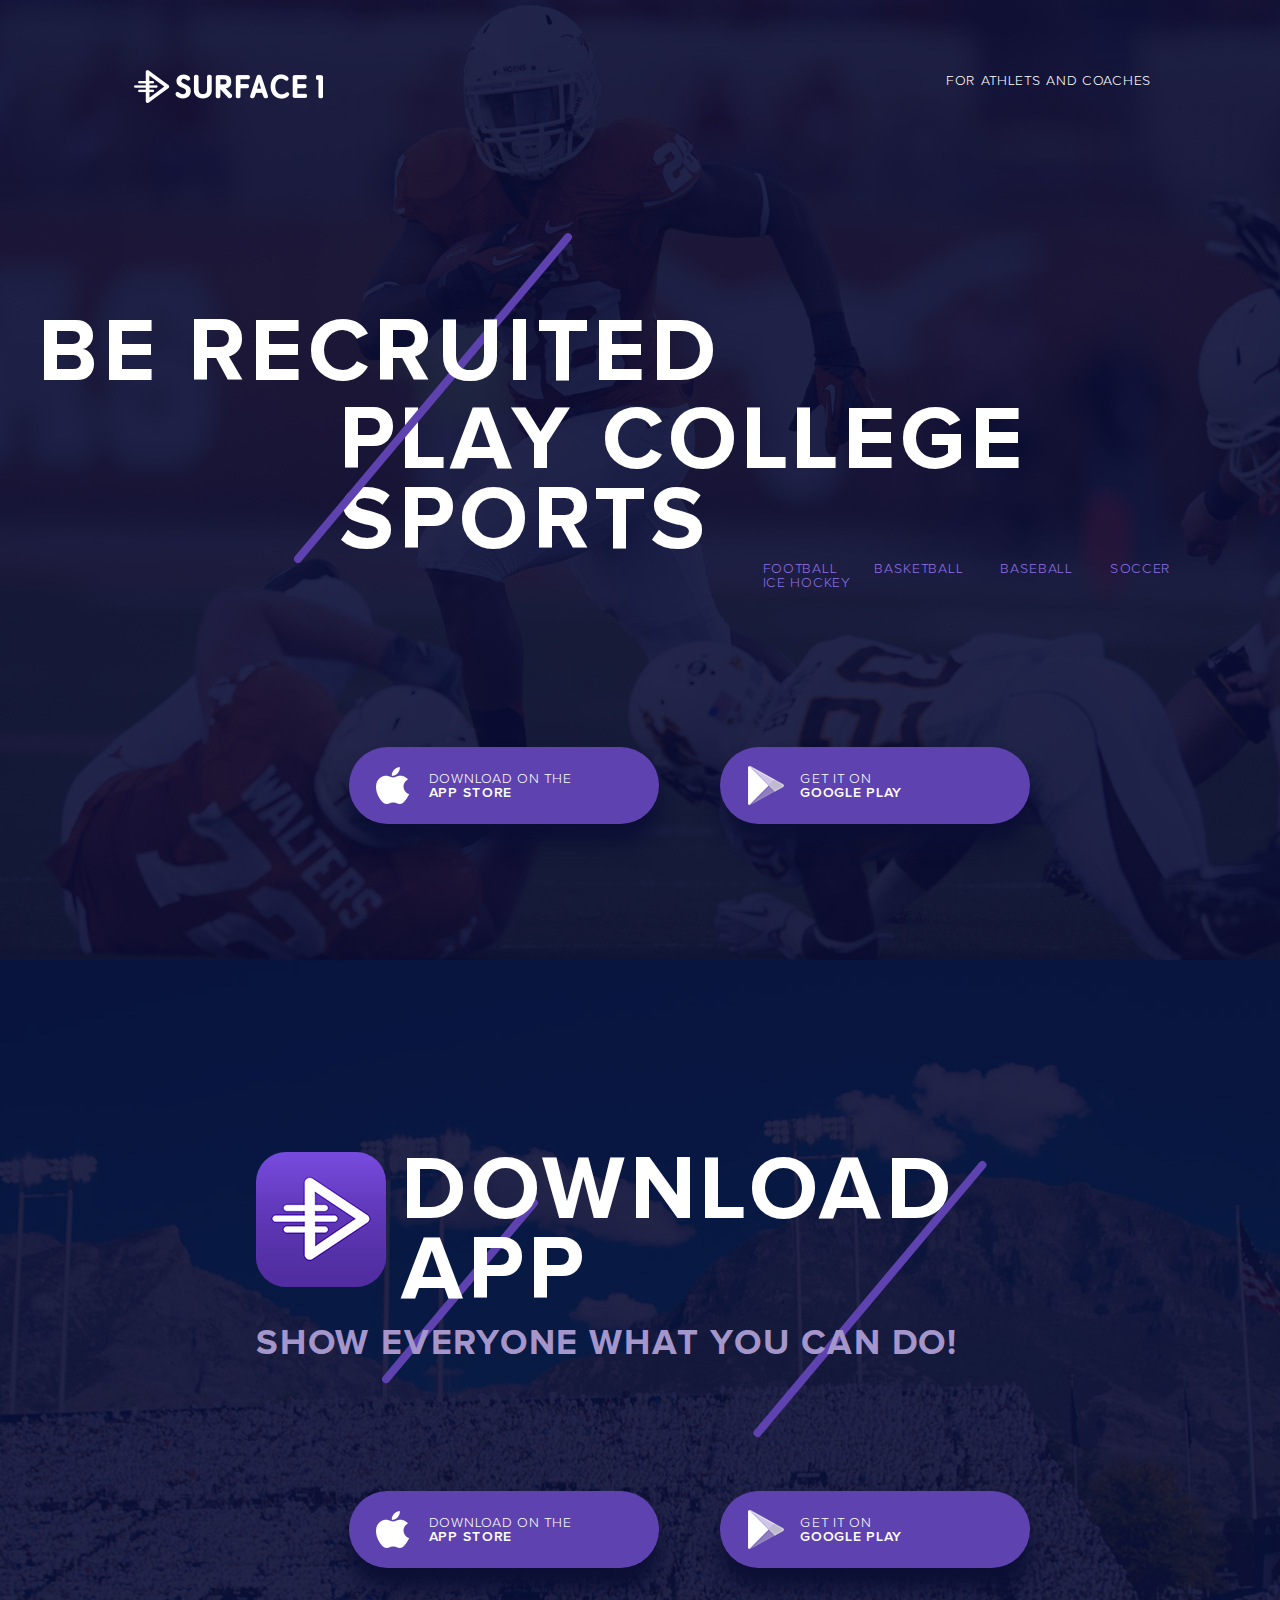
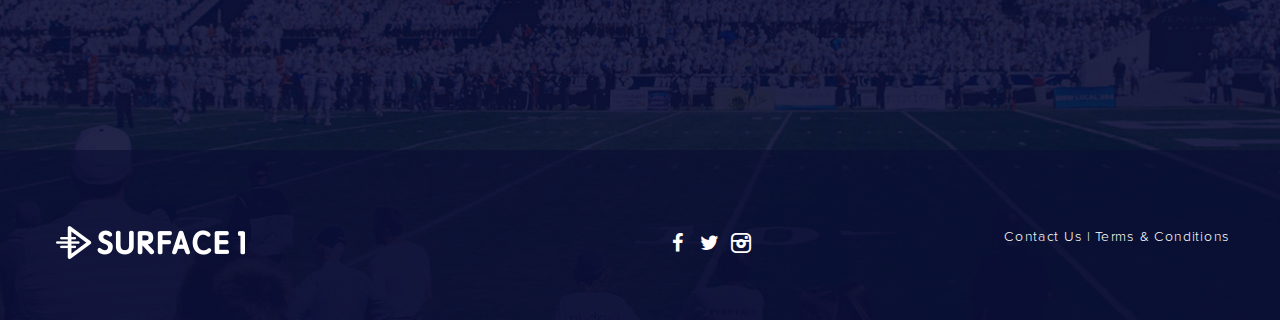
<file: index.html>
<!DOCTYPE html> 
<html>
	<head>
		<meta charset="utf-8" />
		<title>Surface</title>
		<link href="style.css" rel="stylesheet" type='text/css'/>
	</head>
	<body>
		<div class="wrapper">
			<header>
				<div class="header clearfix">
					<a href="#" class="logo"></a>
					<a href="#" class="label">for athlets and coaches</a>
				</div>
				<div class="caption">
					<h1 class="first-part">BE RECRUITED</h1>
					<hr class="line line-position">
					<h1 class="second-part">PLAY COLLEGE SPORTS</h1>
				</div>
				<nav class="navigation">
					<ul>
						<li><a href="#">FOOTBALL</a></li>
						<li><a href="#">BASKETBALL</a></li>
						<li><a href="#">BASEBALL</a></li>
						<li><a href="#">SOcCER</a></li>
						<li><a href="#">ICE HOCKEY</a></li>
					</ul>
				</nav>
				<div class="button_panel">
					<a href="#" class="button icon_apple">
						<p>download on the <br>
						<span>app store</span>
						</p>
					</a>
					<a href="#" class="button icon_google_play">
						<p>get it on<br>
						<span>google play </span>
						</p>
					</a>
				</div>
			</header>
			<main>
				<div class="athlets">
				</div>
				<div class="players">
				</div>
				<div class="be_active">
				</div>
				<div class="find_contact">
				</div>
				<div class="work_it">
				</div>
			</main>
			<footer>
				<div class="footer-caption">
					<a href="#" class="icon-logo"></a>
					<h1 class="first-part">Download app</h1>
					<hr class="line left-line line-position">
					<hr class="line right-line line-position">
					<h2 class="second-part">Show everyone what you can do!</h1>
				</div>
				<div class="button_panel">
					<a href="#" class="button icon_apple">
						<p>download on the <br>
						<span>app store</span>
						</p>
					</a>
					<a href="#" class="button icon_google_play">
						<p>get it on<br>
						<span>google play </span>
						</p>
					</a>
				</div>
				<div class="footer">
					<a href="#" class="logo"></a>
					<div class="social-icon">
						<a href="#" class="icon-facebook"></a>
						<a href="#" class="icon-twitter"></a>
						<a href="#" class="icon-instagram"></a>
					</div>
					<a href="#" class="label">Contact Us | Terms & Conditions</a>
				</div>
			</footer>
		</div>
	</body>
</html>
</file>
<file: style.css>
/* http://meyerweb.com/eric/tools/css/reset/ 
   v2.0 | 20110126
   License: none (public domain)
*/

html, body, div, span, applet, object, iframe,
h1, h2, h3, h4, h5, h6, p, blockquote, pre,
a, abbr, acronym, address, big, cite, code,
del, dfn, em, img, ins, kbd, q, s, samp,
small, strike, strong, sub, sup, tt, var,
b, u, i, center,
dl, dt, dd, ol, ul, li,
fieldset, form, label, legend,
table, caption, tbody, tfoot, thead, tr, th, td,
article, aside, canvas, details, embed, 
figure, figcaption, footer, header, hgroup, 
menu, nav, output, ruby, section, summary,
time, mark, audio, video {
	margin: 0;
	padding: 0;
	border: 0;
	font-size: 100%;
	font: inherit;
	vertical-align: baseline;
}
/* HTML5 display-role reset for older browsers */
article, aside, details, figcaption, figure, 
footer, header, hgroup, menu, nav, section {
	display: block;
}
@font-face {
	font-family: 'Proxima Nova Rg';
	src: url('fonts/ProximaNova-Regular.eot');
	src: url('fonts/ProximaNova-Regular.eot?#iefix') format('embedded-opentype'),
		url('fonts/ProximaNova-Regular.woff') format('woff'),
		url('fonts/ProximaNova-Regular.ttf') format('truetype'),
		url('fonts/ProximaNova-Regular.svg#ProximaNova-Regular') format('svg');
	font-weight: normal;
	font-style: normal;
}

@font-face {
	font-family: 'Proxima Nova Lt';
	src: url('fonts/ProximaNova-Semibold.eot');
	src: url('fonts/ProximaNova-Semibold.eot?#iefix') format('embedded-opentype'),
		url('fonts/ProximaNova-Semibold.woff') format('woff'),
		url('fonts/ProximaNova-Semibold.ttf') format('truetype'),
		url('fonts/ProximaNova-Semibold.svg#ProximaNova-Semibold') format('svg');
	font-weight: 600;
	font-style: normal;
}

@font-face {
	font-family: 'Proxima Nova Rg';
	src: url('fonts/ProximaNova-Bold.eot');
	src: url('fonts/ProximaNova-Bold.eot?#iefix') format('embedded-opentype'),
		url('fonts/ProximaNova-Bold.woff') format('woff'),
		url('fonts/ProximaNova-Bold.ttf') format('truetype'),
		url('fonts/ProximaNova-Bold.svg#ProximaNova-Bold') format('svg');
	font-weight: bold;
	font-style: normal;
}

@font-face {
	font-family: 'Proxima Nova Lt';
	src: url('fonts/ProximaNova-Light.eot');
	src: url('fonts/ProximaNova-Light.eot?#iefix') format('embedded-opentype'),
		url('fonts/ProximaNova-Light.woff') format('woff'),
		url('fonts/ProximaNova-Light.ttf') format('truetype'),
		url('fonts/ProximaNova-Light.svg#ProximaNova-Light') format('svg');
	font-weight: 300;
	font-style: normal;
}

@font-face {
	font-family: 'Proxima Nova Rg';
	src: url('fonts/ProximaNova-Regular_1.eot');
	src: url('fonts/ProximaNova-Regular_1.eot?#iefix') format('embedded-opentype'),
		url('fonts/ProximaNova-Regular_1.woff') format('woff'),
		url('fonts/ProximaNova-Regular_1.ttf') format('truetype'),
		url('fonts/ProximaNova-Regular_1.svg#ProximaNova-Regular') format('svg');
	font-weight: normal;
	font-style: normal;
}
@font-face {
  font-family: 'fontello';
  src: url('fonts/fontello.eot?72618168');
  src: url('fonts/fontello.eot?72618168#iefix') format('embedded-opentype'),
       url('fonts/fontello.woff2?72618168') format('woff2'),
       url('fonts/fontello.woff?72618168') format('woff'),
       url('fonts/fontello.ttf?72618168') format('truetype'),
       url('fonts/fontello.svg?72618168#fontello') format('svg');
  font-weight: normal;
  font-style: normal;
}
[class^="icon-"]:before, [class*=" icon-"]:before {
  font-family: "fontello";
  font-style: normal;
  font-weight: normal;
  speak: none;
 
  display: inline-block;
  text-decoration: inherit;
  width: 1em;
  margin-right: .2em;
  text-align: center;
  font-variant: normal;
  text-transform: none;
  line-height: 1em;
  margin-left: .2em;
}
.icon-twitter:before { content: '\e801'; }
.icon-facebook:before { content: '\e802'; }
.icon-instagram:before { content: '\e803'; }


.wrapper {
	background-color: #fff;
	box-sizing: border-box;
	color: #fff;
	font-family: "Proxima Nova Rg";
	font-weight: normal;
	font-style: normal;
	font-size: 14px;
	max-width: 1900px;
	min-width: 320px;
}
header, footer {
	width: 100%;
	height: 960px;
}
header {
	background: url("images/football.jpg") no-repeat 50% 50% #0a0e34;
}
footer {
	background: url("images/stadium.jpg") no-repeat 50% 50% #0a0e34;
	background-size: auto 100%;
	position: relative;
}
.header {
	padding: 5% 10% 0 10%;
	margin: 0 auto;
}
.footer {
	box-sizing: border-box;
	height: 170px;
	width: 100%;
	background-color: #0a0e34;
	background-color: rgba(10,14,52, .6);
	position: absolute;
	bottom: 0;
	padding: 70px 50px;
}
.clearfix:after{
    content:'';
    clear: both;
    display: table;
}
.logo {
	float: left;
	width: 200px;
	height: 45px;
	background: url("images/logo.png") no-repeat 50% 50%;
}
.label {
	float: right;
}
.button {
	display: inline-block;
	box-sizing: border-box;
	background-color: #5e42b0;
	height: 77px;
	min-width: 310px;
	border-radius: 50px;
	box-shadow: 0 20px 20px #0b0f34;
	margin: 3%;
	padding: 25px 0 0 80px;
}
.button_panel {
	margin-top: 10%;
	padding-left: 25%;
}
.caption {
	margin-top: 16%;
	padding: 0 3%;
}
.first-part {
	position: relative;
	z-index: 3;
}
h1.second-part {
	position: relative;
	z-index: 1;
	margin-left: 25%;
}
h2.second-part {
	position: relative;
	z-index: 3;
	
}
.line {
	border: 4px solid #5e42b0;
	width: 420px;
	height: 0;
	transform: rotate(-50deg);
	border-radius: 50px;
	margin: 0;
}
.line-position {
	position: relative;
	margin-left: 15%;
	z-index: 2;
}
.navigation {
	padding-left: 57%;
	list-style: none;
}
.navigation li {
	display: inline-block;
	margin-left: 6%;
}
.icon_apple {
	background: url("images/icon-apple.png") no-repeat 10% 50% #5e42b0;
}
.icon_google_play {
	background: url("images/icon-google_play.png") no-repeat 10% 50% #5e42b0;
}
.social-icon {
	margin-left: 35%;
	float: left;
}
.icon-logo {
	width: 130px;
	height: 135px;
	background: url("images/icon-logo.png") no-repeat 50% 50% #6f4ace;
	background-size: 100%;
	border-radius: 30px;
	float: left;
	margin-right: 2%;
}
.footer-caption {
	padding: 15% 20% 8%;
	margin: 0;
}
footer .button_panel {
	margin-top: 0;
}
.left-line {
	width: 230px;
}
.right-line {
	width: 350px;
}
.left-line.line-position {
	right: 30px;
	bottom: 25px;
}
 .right-line.line-position {
	left: 320px;
	bottom: 25px;
}
/********Настройка оформления**********/
a.label, .navigation a, a.button p {
	font-family: "Proxima Nova Lt";
	font-weight: 300;
	/*line-height: 34.49px;*/
	letter-spacing: .05em;
	text-transform: uppercase;
}
a.label, .icon-twitter, .icon-facebook, .icon-instagram {
	line-height: 2.46em;
	text-decoration: none;
	color: #fff;
}
.navigation a {
	color: #9071ea;
	text-decoration: none;
}
.navigation a:hover {
	color: #fff;
}
a.button {
	color: #fff;
	text-decoration: none;
	text-align:left;
}
p span {
	font-weight: 600;
}
.first-part, .second-part {
	font-weight: bold;
	font-size: 6.43em;
	line-height: .89em;
	letter-spacing: .05em;
	text-transform: uppercase;
	text-align: left;
}
h2.second-part {
	color: #a496ca;
	font-size: 2.57em;
}
.icon-twitter, .icon-facebook, .icon-instagram {
	font-size: 20px;
}
.footer a.label {
	text-transform: capitalize;
}

/****** Медиа запросы **********/
@media all and (max-width: 768px) {
/****************Шапка и футер*************/
	.header {
		padding: 5% 2%;
		background-size: cover;
	}
	.caption {
		margin-top: 21%;
	}
	.line {
		width: 380px;
		border: 3px solid #5e42b0;
	}
	.line-position {
		z-index: 0;
		top: 35px;
	}
	.navigation {
		padding: 0;
		margin-top: 22%;
		font-size: 1.14em;
	}
	h1.first-part, h1.second-part {
		font-size: 4.57em;
	}
	h1.second-part {
		line-height: 1.2em;
	}
	.button {
		margin: 1%;
	}
	.button_panel {
		padding-left: 5%;
	}
	.footer-caption {
		padding: 15% 0 8%;
	}
	.icon-logo {
		float: none;
		display: block;
		margin: 0 auto;
	}
	footer .button_panel {
		margin-top: 20%;
	}
	.footer {
		height: 90px;
		padding:0;
	}
	.footer .logo, .footer .label {
		display: none;
	}
	.social-icon {
		margin-left: 40%;
	}
	.icon-twitter, .icon-facebook, .icon-instagram {
	font-size: 36px;
	}
	.footer-caption .first-part {
		margin-left: 15%;
		margin-top: 15%;
	}
	.footer-caption .second-part {
		margin-left: 7%;
		letter-spacing: 0;
	}
	.left-line {
	width: 150px;
	}
	.right-line {
		width: 280px;
	}
	.left-line.line-position {
		right: 15px;
		top: -15px;
	}
	 .right-line.line-position {
		left: 200px;
		top: -15px;
	}
	/********Основное содержимое**************/
}
@media all and (max-width: 320px) {
	/****************Шапка и футер*************/
	header, footer {
		height: 570px;
		background-size: cover;
		position: relative;
	}
	.logo {
		display: block;
		width: 140px;
		height: 20px;
		background-size: auto 100%;
		margin: 20px 25%;
	}
	.label {
		display: none;
	}
	.caption {
		margin-top: 120px;
	}
	h1.first-part {
		margin-bottom: 10px;
	}
	h1.second-part {
		margin-left: 10%
		/*line-height: .6em;*/
	}
	h1.first-part, h1.second-part {
		font-size: 2.28em;
	}
	.line {
		width: 220px;
		border: 2px solid #5e42b0;
	}
	.line-position {
		z-index: 0;
		top: 20px;
	}
	.button {
		height: 40px;
		min-width: 140px;
		margin: 1%;
		padding: 10px 0 0 40px;
	}
	a.button p {
		font-size: .67em;
	}
	.button_panel {
		margin-top: 30%;
		padding-left: 0;
	}
	.icon_apple, .icon_google_play {
		background-size: 20px auto;
	}
	.navigation {
		position: absolute;
		bottom: 20px;
		font-size: .86em;
		padding-left: 0;
	}
	.navigation li {
		margin-left: 8%;
		margin-top: 1.5%;
	}
	.navigation li:nth-child(4), li:last-child {
		margin-left: 15%;
	}
	.footer {
		height: 50px;
		padding: 0;
	}
	.footer .logo, .footer .label {
		display: none;
	}
	.icon-twitter, .icon-facebook, .icon-instagram {
	font-size: 15px;
	}
	.footer-caption {
		padding-left: 0;
		margin-bottom: 20%;
	}
	.icon-logo {
		float: none;
		display: block;
		margin: 15% auto;
		height: 80px;
		width: 75px;
		border-radius: 15px;
	}
	.footer-caption .first-part {
		margin: 0 5%;
	}
	h2.second-part {
		font-size: 1.07em;
		margin: 0 1%;
	}
	.left-line {
	width: 90px;
	}
	.right-line {
		width: 130px;
	}
	.left-line.line-position {
		right: 45px;
		top: -10px;
	}
	 .right-line.line-position {
		left: 70px;
		top: -10px;
	}
	/********Основное содержимое**************/
}
</file>
